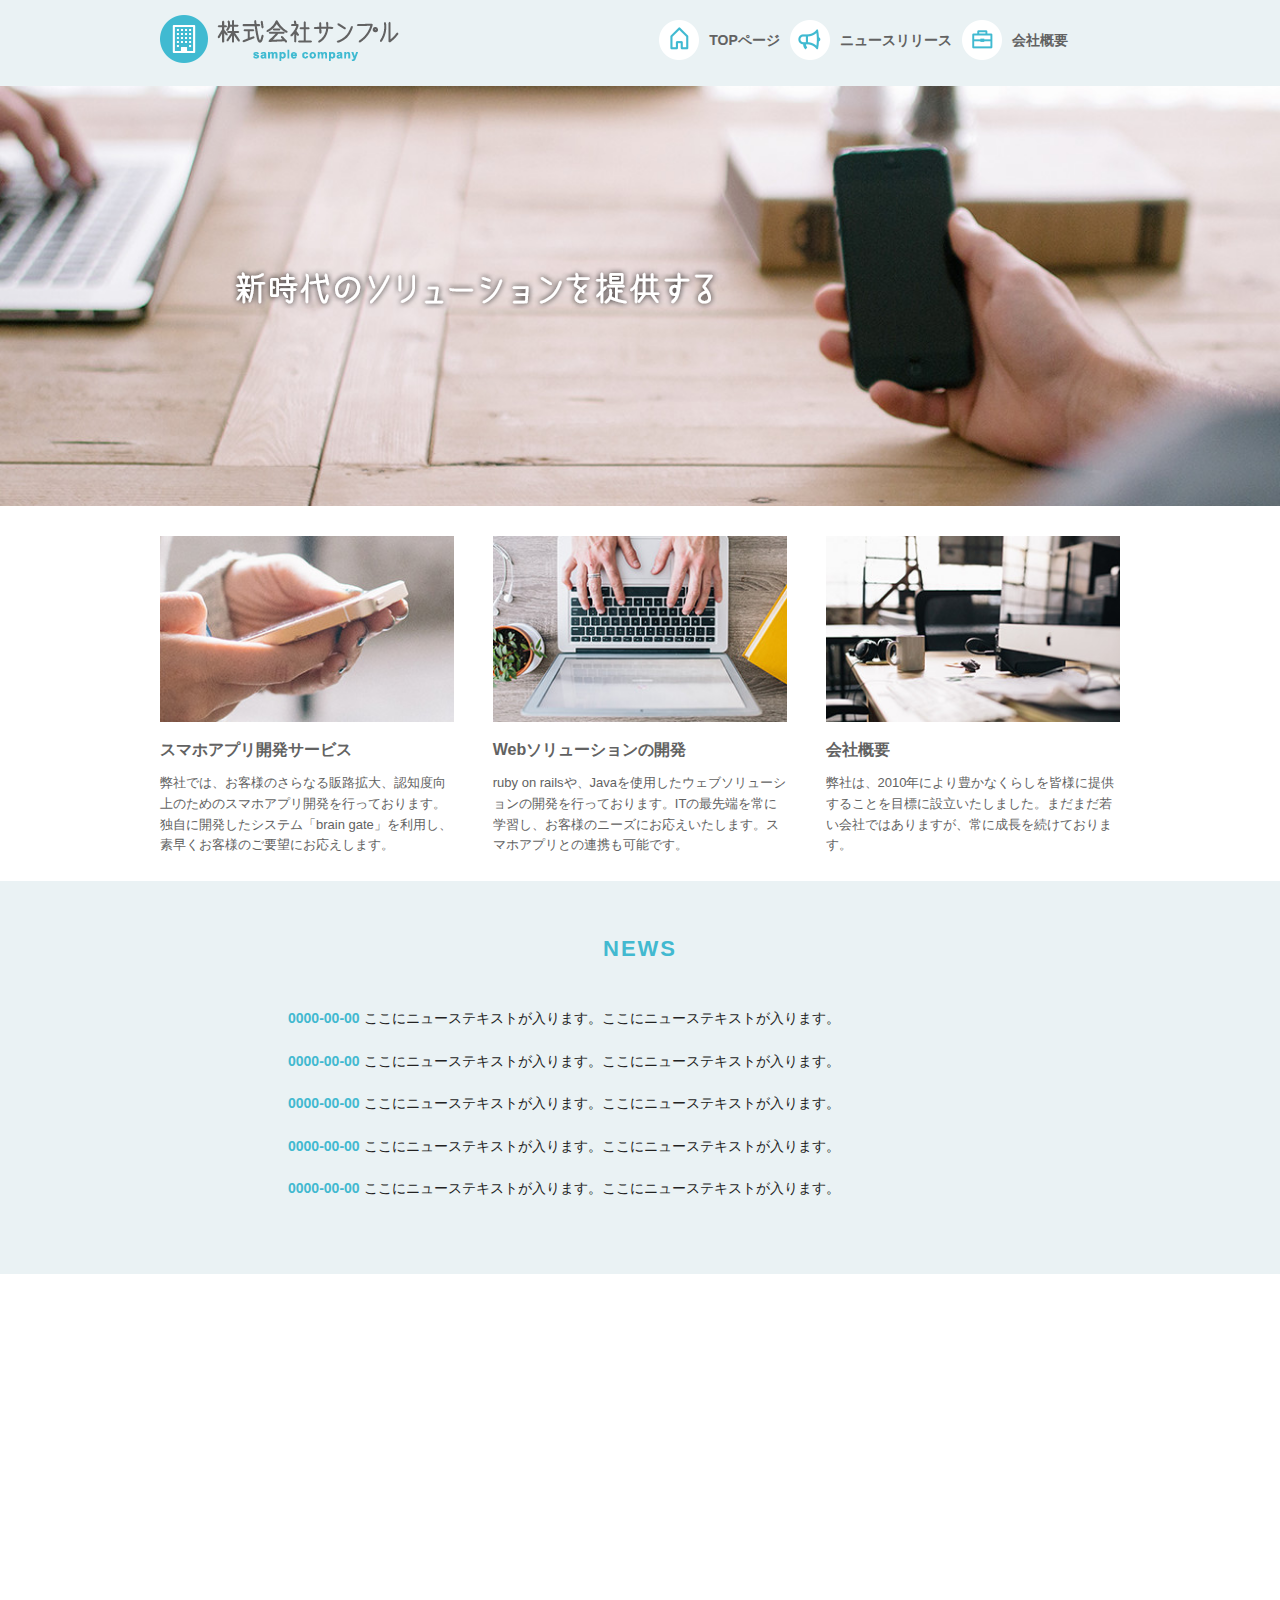
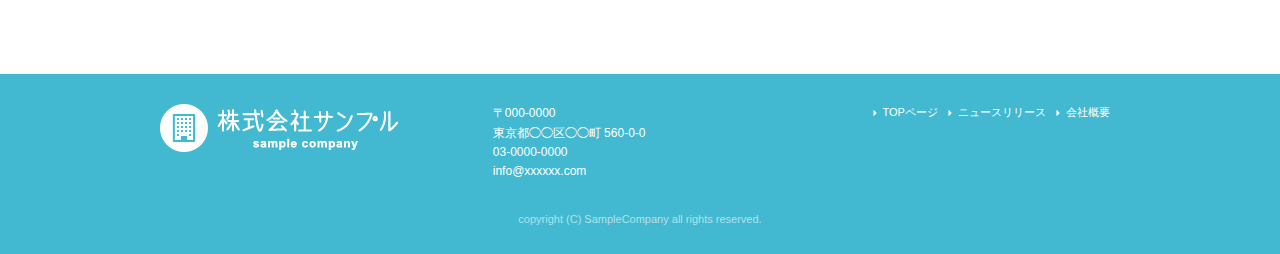
<file: index.html>
<!DOCTYPE html>
<html lang="ja">
<head>

  <!-- Basic Page Needs
  –––––––––––––––––––––––––––––––––––––––––––––––––– -->
  <meta charset="utf-8">
  <title>株式会社サンプル</title>
  <meta name="description" content="">
  <meta name="author" content="">

  <!-- Mobile Specific Metas
  –––––––––––––––––––––––––––––––––––––––––––––––––– -->
  <meta name="viewport" content="width=device-width, initial-scale=1">

  <!-- CSS
  –––––––––––––––––––––––––––––––––––––––––––––––––– -->
  <link rel="stylesheet" href="css/normalize.css">
  <link rel="stylesheet" href="css/skeleton.css">
  <link rel="stylesheet" href="css/sample.css">

  <!-- Favicon
  –––––––––––––––––––––––––––––––––––––––––––––––––– -->
  <link rel="icon" type="image/png" href="images/favicon.png">

</head>
<body>
  <header>
    <div id="header_in" class="container">
      <div class="row">
        <div class="six columns logo">
          
          <h1><a href="index.html"><img class="u-max-full-width" src="images/top/logo.png" alt="株式会社サンプル" srcset="images/top/logo@2x.png 2x" /></a></h1>
        </div>
        
        <div class="six columns navi">
          
          <div class="sp_navi">
            <img id="sp_navi_btn" class="u-max-full-width" src="images/top/sp_navi.png" alt="sp_navi" srcset="images/top/sp_navi@2x.png 2x" />
            
            <ul class="sp_navi_li">
              <li><a href="index.html">TOPページ</a></li>
              <li><a href="news.html">ニュースリリース</a></li>
              <li><a href="company.html">会社概要</a></li>
            </ul>
          </div><!-- sp_navi -->

          <div class="pc_navi">
            <ul class="pc_navi_li">
              <li class="navi_toppage"><a href="index.html">TOPページ</a></li>
              <li class="navi_news"><a href="news.html">ニュースリリース</a></li>
              <li class="navi_company"><a href="company.html">会社概要</a></li>
            </ul>
          </div><!-- pc_navi -->
          
        </div>
      </div><!-- row -->
    </div><!-- header_in -->
  </header>
  
  <div id="cover_area">
  <div class="container">
    <div class="twelve columns">
      <img class="u-max-full-width" src="images/top/cover_read.png" alt="新時代のソリューションを提供する" srcset="images/top/cover_read@2x.png 2x" />
    </div>
  </div>
</div><!-- #cover -->

<div id="service_area">

  <div class="container">
    <div class="row">

      <div class="four columns">

        <img class="u-max-full-width" src="images/top/service_01.jpg" alt="スマホアプリ開発サービス" srcset="images/top/service_01@2x.jpg 2x" />

        <div class="service_title">スマホアプリ開発サービス</div>
        <p>弊社では、お客様のさらなる販路拡大、認知度向上のためのスマホアプリ開発を行っております。独自に開発したシステム「brain gate」を利用し、素早くお客様のご要望にお応えします。</p>

      </div><!-- column -->
      <div class="four columns">

        <img class="u-max-full-width" src="images/top/service_02.jpg" alt="Webソリューションの開発" srcset="images/top/service_02@2x.jpg 2x" />

        <div class="service_title">Webソリューションの開発</div>
        <p>ruby on railsや、Javaを使用したウェブソリューションの開発を行っております。ITの最先端を常に学習し、お客様のニーズにお応えいたします。スマホアプリとの連携も可能です。</p>

      </div><!-- column -->
      <div class="four columns">

        <img class="u-max-full-width" src="images/top/service_03.jpg" alt="会社概要" srcset="images/top/service_03@2x.jpg 2x" />

        <div class="service_title">会社概要</div>
        <p>弊社は、2010年により豊かなくらしを皆様に提供することを目標に設立いたしました。まだまだ若い会社ではありますが、常に成長を続けております。</p>

      </div><!-- column -->

    </div>
  </div>

</div><!-- #service_area -->

<div id="news_area">

  <div class="container">
    <div class="row">

      <div class="twelve columns">

        <div class="news_title">NEWS</div>

        <ul class="news_lists">
          <li><span>0000-00-00</span> ここにニューステキストが入ります。ここにニューステキストが入ります。</li>
          <li><span>0000-00-00</span> ここにニューステキストが入ります。ここにニューステキストが入ります。</li>
          <li><span>0000-00-00</span> ここにニューステキストが入ります。ここにニューステキストが入ります。</li>
          <li><span>0000-00-00</span> ここにニューステキストが入ります。ここにニューステキストが入ります。</li>
          <li><span>0000-00-00</span> ここにニューステキストが入ります。ここにニューステキストが入ります。</li>
        </ul>

      </div>

    </div>
  </div>

</div><!-- #news_area -->

<div id="googlemap_area">

  <script src="//maps.google.com/maps/api/js?sensor=true"></script>
  <script type="text/javascript">
  function googleMap() {
    var latlng = new google.maps.LatLng(35.6694293,139.7189323);/* 座標 */
    var myOptions = {
      zoom: 16, /*拡大比率*/
      center: latlng,
      scrollwheel: false,
      disableDoubleClickZoom: true,
      draggable: false,
      mapTypeControlOptions: { mapTypeIds: ['style', google.maps.MapTypeId.ROADMAP] }
    };
    var map = new google.maps.Map(document.getElementById('map1'), myOptions);
    /*アイコン設定*/
    var icon = new google.maps.MarkerImage('images/top/pin.png',/*画像url*/
        new google.maps.Size(70,84),/*アイコンサイズ*/
        new google.maps.Point(0,0)/*アイコン位置*/
    );
    var markerOptions = {
      position: latlng,
      map: map,
      icon: icon,
      title: '株式会社サンプル',/*タイトル*/
      animation: google.maps.Animation.DROP/*アニメーション*/
    };
    var marker = new google.maps.Marker(markerOptions);
    /*取得スタイルの貼り付け*/
    var styleOptions = [
      {
        "stylers": [
          { "hue": '#eaf2f4' }
        ]
      }
    ];
    var styledMapOptions = { name: '株式会社サンプル' }/*地図右上のタイトル*/
    var sampleType = new google.maps.StyledMapType(styleOptions, styledMapOptions);
    map.mapTypes.set('style', sampleType);
    map.setMapTypeId('style');
  };
  google.maps.event.addDomListener(window, 'load', function() {
      googleMap();
  });
  </script>
  <div id="map1" style="width:100%; height:400px; margin:0 auto;"></div>

</div><!-- #googlemap_area -->

<footer>
  <div class="container">
    <div class="row">
      <div class="four columns sp">
        <img class="u-max-full-width" src="images/top/footer_logo.png" alt="株式会社サンプル" srcset="images/top/footer_logo@2x.png 2x" />
      </div>
      <!-- columns -->
      <div class="four columns foot_address sp">
        〒000-0000<br />
        東京都◯◯区◯◯町 560-0-0<br />
        03-0000-0000<br />
        info@xxxxxx.com
      </div>
      <!-- columns -->
      <div class="four columns">
        <ul class="foot_navi">
          <li><a href="">TOPページ</a></li>
          <li><a href="">ニュースリリース</a></li>
          <li><a href="">会社概要</a></li>
        </ul>
      </div>
      <!-- columns -->
    </div>
    <!-- row -->

    <div class="row">
      <div class="twelve columns sp">
        <p class="copy">copyright (C) SampleCompany all rights reserved.</p>
      </div>
      <!-- columns -->
    </div>
    <!-- row -->
  </div>
</footer><!-- //footer -->

<script type="text/javascript" src="//ajax.googleapis.com/ajax/libs/jquery/1.10.2/jquery.min.js"></script>

<script>
  $(function(){
    $(document).ready(function(){

      $("#sp_navi_btn").click(function () {
        $(this).next().slideToggle();
      });

    });
  });
</script>
</body>
</html>
</file>
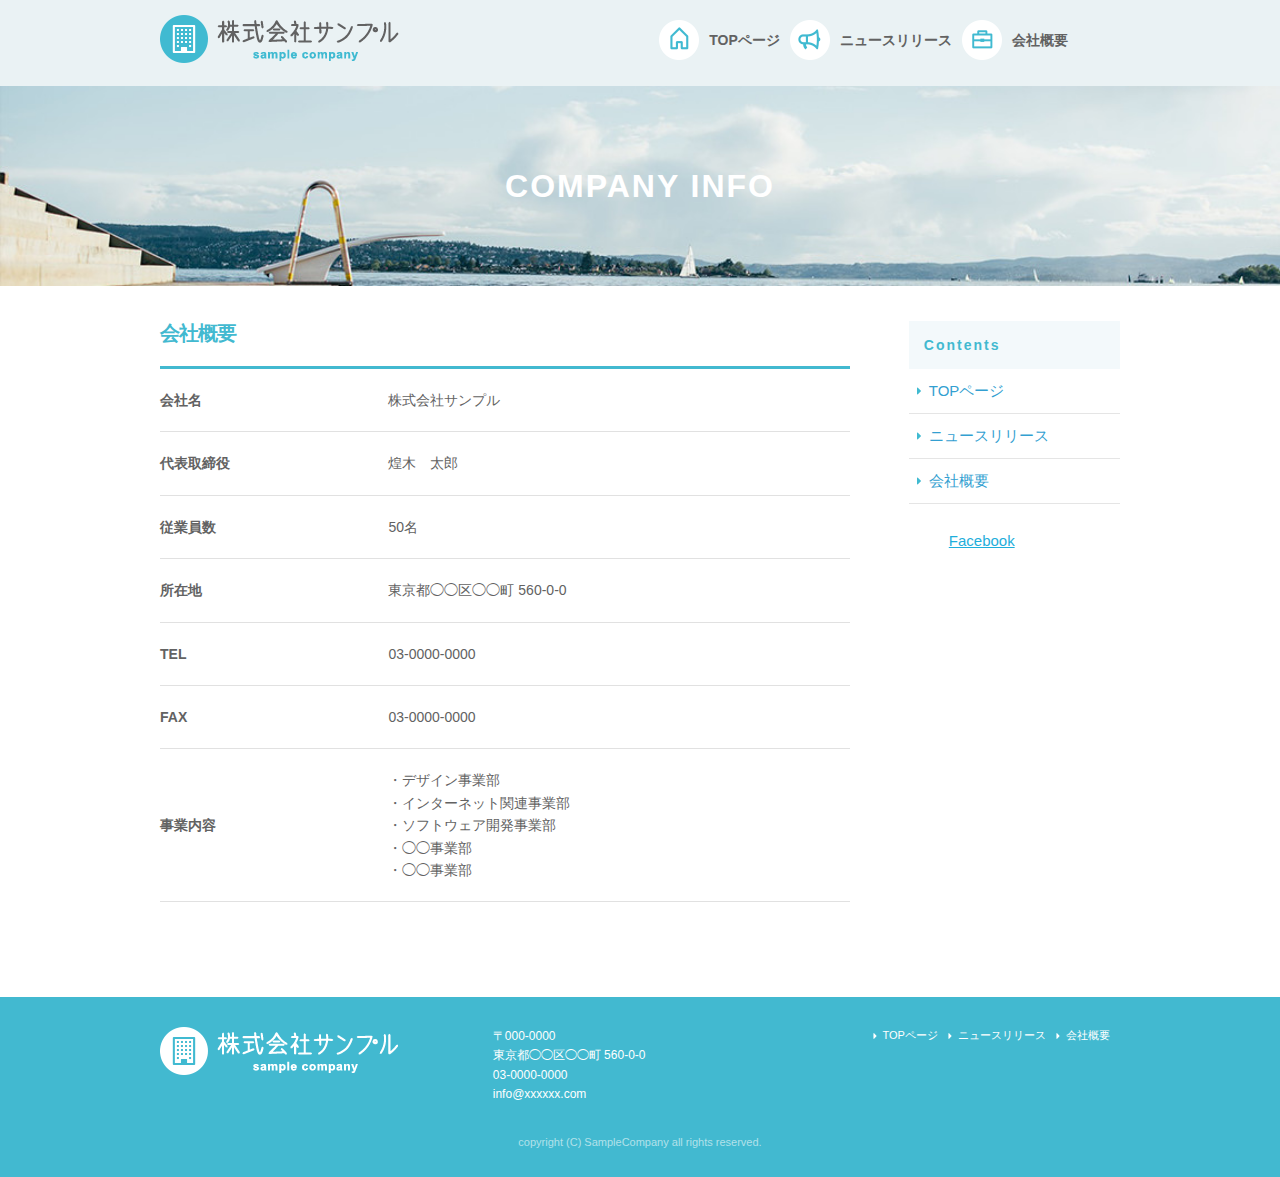
<file: company.html>
<!DOCTYPE html>
<html lang="ja">
<head>

  <!-- Basic Page Needs
  –––––––––––––––––––––––––––––––––––––––––––––––––– -->
  <meta charset="utf-8">
  <title>COMPANY INFO | 株式会社サンプル</title>
  <meta name="description" content="">
  <meta name="author" content="">

  <!-- Mobile Specific Metas
  –––––––––––––––––––––––––––––––––––––––––––––––––– -->
  <meta name="viewport" content="width=device-width, initial-scale=1">

  <!-- CSS
  –––––––––––––––––––––––––––––––––––––––––––––––––– -->
  <link rel="stylesheet" href="css/normalize.css">
  <link rel="stylesheet" href="css/skeleton.css">
  <link rel="stylesheet" href="css/company.css">

  <!-- Favicon
  –––––––––––––––––––––––––––––––––––––––––––––––––– -->
  <link rel="icon" type="image/png" href="images/favicon.png">

</head>
<body>
  <header>
    <div id="header_in" class="container">
      <div class="row">
        <div class="six columns logo">
          
          <h1><a href="index.html"><img class="u-max-full-width" src="images/top/logo.png" alt="株式会社サンプル" srcset="images/top/logo@2x.png 2x" /></a></h1>
        </div>
        
        <div class="six columns navi">
          
          <div class="sp_navi">
            <img id="sp_navi_btn" class="u-max-full-width" src="images/top/sp_navi.png" alt="sp_navi" srcset="images/top/sp_navi@2x.png 2x" />
            
            <ul class="sp_navi_li">
              <li><a href="index.html">TOPページ</a></li>
              <li><a href="news.html">ニュースリリース</a></li>
              <li><a href="company.html">会社概要</a></li>
            </ul>
          </div><!-- sp_navi -->

          <div class="pc_navi">
            <ul class="pc_navi_li">
              <li class="navi_toppage"><a href="index.html">TOPページ</a></li>
              <li class="navi_news"><a href="news.html">ニュースリリース</a></li>
              <li class="navi_company"><a href="company.html">会社概要</a></li>
            </ul>
          </div><!-- pc_navi -->
          
        </div>
      </div><!-- row -->
    </div><!-- header_in -->
  </header>
  
  <div id="sub_cover">
  <div class="container">
    <div class="twelve columns">
      <h2>COMPANY INFO</h2>
    </div>
  </div>
</div><!-- #sub_cover -->

<div id="contents">

  <div class="container">
    <div class="row">

      <div id="main" class="nine columns">

        <h2 class="company_title">会社概要</h2>

        <table class="u-full-width">
          <tbody>
            <tr>
              <th>会社名</th>
              <td>株式会社サンプル</td>
            </tr>
            <tr>
              <th>代表取締役</th>
              <td>煌木　太郎</td>
            </tr>
            <tr>
              <th>従業員数</th>
              <td>50名</td>
            </tr>
            <tr>
              <th>所在地</th>
              <td>東京都◯◯区◯◯町 560-0-0</td>
            </tr>
            <tr>
              <th>TEL</th>
              <td>03-0000-0000</td>
            </tr>
            <tr>
              <th>FAX</th>
              <td>03-0000-0000</td>
            </tr>
            <tr>
              <th>事業内容</th>
              <td>・デザイン事業部<br>・インターネット関連事業部<br>・ソフトウェア開発事業部<br>・◯◯事業部<br>・◯◯事業部</td>
            </tr>
          </tbody>
        </table>

      </div>
      
      <div id="sidebar" class="three columns">

        <div class="pc_sidemenu">
            <h3>Contents</h3>
            <ul>
                <li><a href="index.html">TOPページ</a></li>
                <li><a href="news.html">ニュースリリース</a></li>
                <li><a href="company.html">会社概要</a></li>
            </ul>
        </div>
        
        <div class="fb-page" data-href="https://www.facebook.com/facebook" data-tabs="timeline" data-height="300" data-small-header="false" data-adapt-container-width="true" data-hide-cover="false" data-show-facepile="true"><blockquote cite="https://www.facebook.com/facebook" class="fb-xfbml-parse-ignore"><a href="https://www.facebook.com/facebook">Facebook</a></blockquote></div>   

      </div>

    </div>
  </div>

</div><!-- #contents -->

<footer>
  <div class="container">
    <div class="row">
      <div class="four columns sp">
        <img class="u-max-full-width" src="images/top/footer_logo.png" alt="株式会社サンプル" srcset="images/top/footer_logo@2x.png 2x" />
      </div>
      <!-- columns -->
      <div class="four columns foot_address sp">
        〒000-0000<br />
        東京都◯◯区◯◯町 560-0-0<br />
        03-0000-0000<br />
        info@xxxxxx.com
      </div>
      <!-- columns -->
      <div class="four columns">
        <ul class="foot_navi">
          <li><a href="">TOPページ</a></li>
          <li><a href="">ニュースリリース</a></li>
          <li><a href="">会社概要</a></li>
        </ul>
      </div>
      <!-- columns -->
    </div>
    <!-- row -->

    <div class="row">
      <div class="twelve columns sp">
        <p class="copy">copyright (C) SampleCompany all rights reserved.</p>
      </div>
      <!-- columns -->
    </div>
    <!-- row -->
  </div>
</footer><!-- //footer -->

<script type="text/javascript" src="//ajax.googleapis.com/ajax/libs/jquery/1.10.2/jquery.min.js"></script>

<div id="fb-root"></div>
<script>(function(d, s, id) {
  var js, fjs = d.getElementsByTagName(s)[0];
  if (d.getElementById(id)) return;
  js = d.createElement(s); js.id = id;
  js.src = "//connect.facebook.net/ja_JP/sdk.js#xfbml=1&version=v2.9";
  fjs.parentNode.insertBefore(js, fjs);
}(document, 'script', 'facebook-jssdk'));
</script>

<script>
  $(function(){
    $(document).ready(function(){

      $("#sp_navi_btn").click(function () {
        $(this).next().slideToggle();
      });

    });
  });
</script>
</body>
</html>
</file>
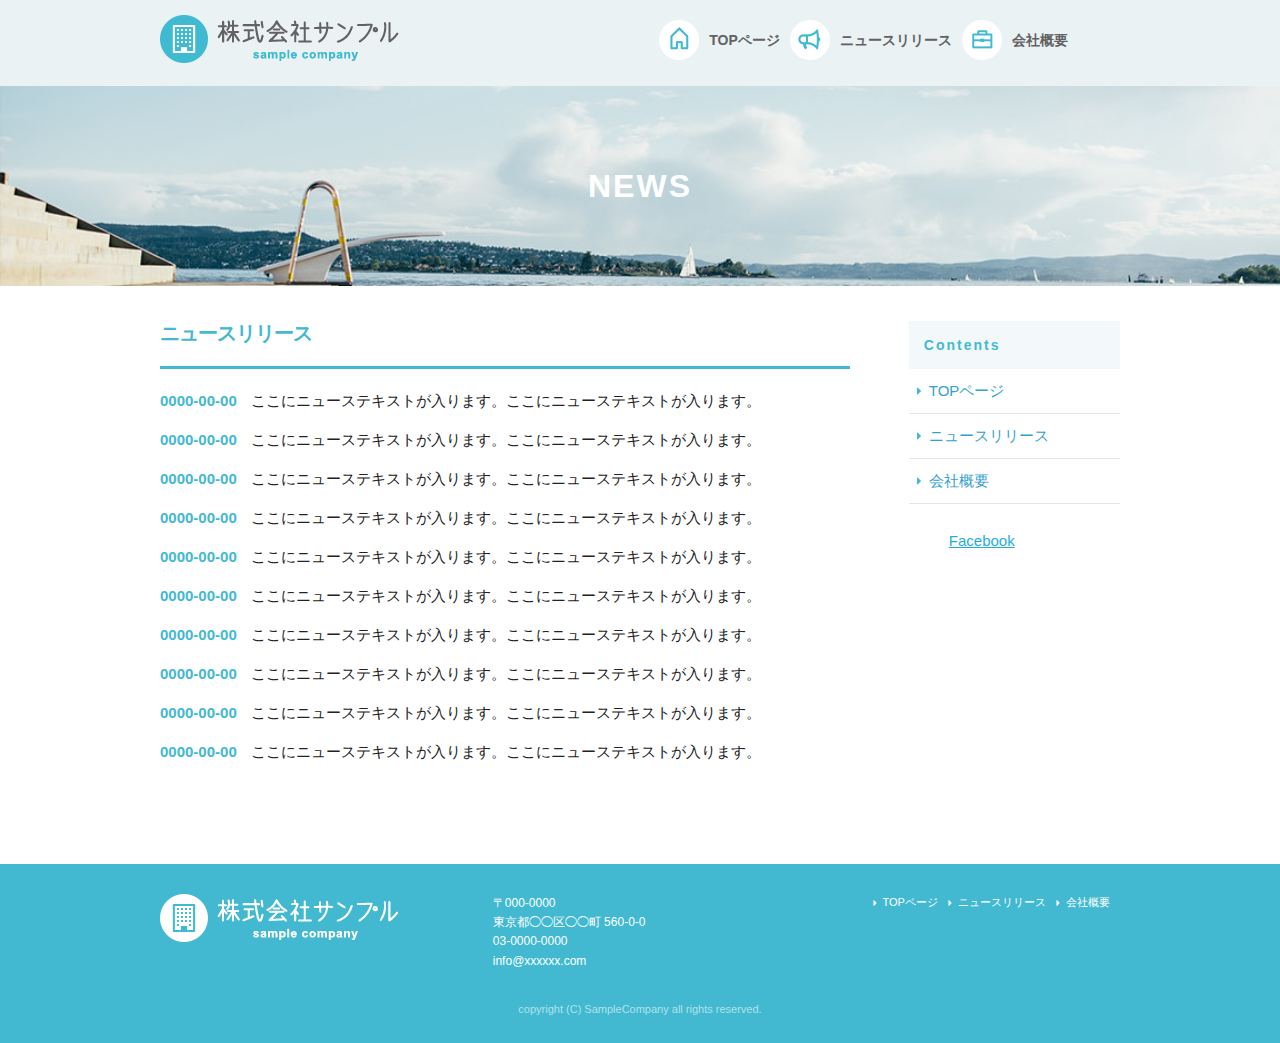
<file: news.html>
<!DOCTYPE html>
<html lang="ja">
<head>

  <!-- Basic Page Needs
  –––––––––––––––––––––––––––––––––––––––––––––––––– -->
  <meta charset="utf-8">
  <title>NEWS | 株式会社サンプル</title>
  <meta name="description" content="">
  <meta name="author" content="">

  <!-- Mobile Specific Metas
  –––––––––––––––––––––––––––––––––––––––––––––––––– -->
  <meta name="viewport" content="width=device-width, initial-scale=1">

  <!-- CSS
  –––––––––––––––––––––––––––––––––––––––––––––––––– -->
  <link rel="stylesheet" href="css/normalize.css">
  <link rel="stylesheet" href="css/skeleton.css">
  <link rel="stylesheet" href="css/news.css">

  <!-- Favicon
  –––––––––––––––––––––––––––––––––––––––––––––––––– -->
  <link rel="icon" type="image/png" href="images/favicon.png">

</head>
<body>
  <header>
    <div id="header_in" class="container">
      <div class="row">
        <div class="six columns logo">
          
          <h1><a href="index.html"><img class="u-max-full-width" src="images/top/logo.png" alt="株式会社サンプル" srcset="images/top/logo@2x.png 2x" /></a></h1>
        </div>
        
        <div class="six columns navi">
          
          <div class="sp_navi">
            <img id="sp_navi_btn" class="u-max-full-width" src="images/top/sp_navi.png" alt="sp_navi" srcset="images/top/sp_navi@2x.png 2x" />
            
            <ul class="sp_navi_li">
              <li><a href="index.html">TOPページ</a></li>
              <li><a href="news.html">ニュースリリース</a></li>
              <li><a href="company.html">会社概要</a></li>
            </ul>
          </div><!-- sp_navi -->

          <div class="pc_navi">
            <ul class="pc_navi_li">
              <li class="navi_toppage"><a href="index.html">TOPページ</a></li>
              <li class="navi_news"><a href="news.html">ニュースリリース</a></li>
              <li class="navi_company"><a href="company.html">会社概要</a></li>
            </ul>
          </div><!-- pc_navi -->
          
        </div>
      </div><!-- row -->
    </div><!-- header_in -->
  </header>
  
  <div id="sub_cover">
  <div class="container">
    <div class="twelve columns">
      <h2>NEWS</h2>
    </div>
  </div>
</div><!-- #sub_cover -->

<div id="contents">

  <div class="container">
    <div class="row">

      <div id="main" class="nine columns">

        <h2>ニュースリリース</h2>

        <ul class="news_li">
          <li><span>0000-00-00</span> ここにニューステキストが入ります。ここにニューステキストが入ります。</li>
          <li><span>0000-00-00</span> ここにニューステキストが入ります。ここにニューステキストが入ります。</li>
          <li><span>0000-00-00</span> ここにニューステキストが入ります。ここにニューステキストが入ります。</li>
          <li><span>0000-00-00</span> ここにニューステキストが入ります。ここにニューステキストが入ります。</li>
          <li><span>0000-00-00</span> ここにニューステキストが入ります。ここにニューステキストが入ります。</li>
          <li><span>0000-00-00</span> ここにニューステキストが入ります。ここにニューステキストが入ります。</li>
          <li><span>0000-00-00</span> ここにニューステキストが入ります。ここにニューステキストが入ります。</li>
          <li><span>0000-00-00</span> ここにニューステキストが入ります。ここにニューステキストが入ります。</li>
          <li><span>0000-00-00</span> ここにニューステキストが入ります。ここにニューステキストが入ります。</li>
          <li><span>0000-00-00</span> ここにニューステキストが入ります。ここにニューステキストが入ります。</li>
        </ul>

      </div>
      
      <div id="sidebar" class="three columns">

        <div class="pc_sidemenu">
            <h3>Contents</h3>
            <ul>
                <li><a href="index.html">TOPページ</a></li>
                <li><a href="news.html">ニュースリリース</a></li>
                <li><a href="company.html">会社概要</a></li>
            </ul>
        </div>
        
        <div class="fb-page" data-href="https://www.facebook.com/facebook" data-tabs="timeline" data-height="300" data-small-header="false" data-adapt-container-width="true" data-hide-cover="false" data-show-facepile="true"><blockquote cite="https://www.facebook.com/facebook" class="fb-xfbml-parse-ignore"><a href="https://www.facebook.com/facebook">Facebook</a></blockquote></div>   

      </div>

    </div>
  </div>

</div><!-- #contents -->

<footer>
  <div class="container">
    <div class="row">
      <div class="four columns sp">
        <img class="u-max-full-width" src="images/top/footer_logo.png" alt="株式会社サンプル" srcset="images/top/footer_logo@2x.png 2x" />
      </div>
      <!-- columns -->
      <div class="four columns foot_address sp">
        〒000-0000<br />
        東京都◯◯区◯◯町 560-0-0<br />
        03-0000-0000<br />
        info@xxxxxx.com
      </div>
      <!-- columns -->
      <div class="four columns">
        <ul class="foot_navi">
          <li><a href="">TOPページ</a></li>
          <li><a href="">ニュースリリース</a></li>
          <li><a href="">会社概要</a></li>
        </ul>
      </div>
      <!-- columns -->
    </div>
    <!-- row -->

    <div class="row">
      <div class="twelve columns sp">
        <p class="copy">copyright (C) SampleCompany all rights reserved.</p>
      </div>
      <!-- columns -->
    </div>
    <!-- row -->
  </div>
</footer><!-- //footer -->

<script type="text/javascript" src="//ajax.googleapis.com/ajax/libs/jquery/1.10.2/jquery.min.js"></script>

<div id="fb-root"></div>
<script>(function(d, s, id) {
  var js, fjs = d.getElementsByTagName(s)[0];
  if (d.getElementById(id)) return;
  js = d.createElement(s); js.id = id;
  js.src = "//connect.facebook.net/ja_JP/sdk.js#xfbml=1&version=v2.9";
  fjs.parentNode.insertBefore(js, fjs);
}(document, 'script', 'facebook-jssdk'));
</script>

<script>
  $(function(){
    $(document).ready(function(){

      $("#sp_navi_btn").click(function () {
        $(this).next().slideToggle();
      });

    });
  });
</script>
</body>
</html>
</file>
<file: css/skeleton.css>
/*
* Skeleton V2.0.4
* Copyright 2014, Dave Gamache
* www.getskeleton.com
* Free to use under the MIT license.
* http://www.opensource.org/licenses/mit-license.php
* 12/29/2014
*/


/* Table of contents
––––––––––––––––––––––––––––––––––––––––––––––––––
- Grid
- Base Styles
- Typography
- Links
- Buttons
- Forms
- Lists
- Code
- Tables
- Spacing
- Utilities
- Clearing
- Media Queries
*/


/* Grid
–––––––––––––––––––––––––––––––––––––––––––––––––– */
.container {
  position: relative;
  width: 100%;
  max-width: 960px;
  margin: 0 auto;
  padding: 0 20px;
  box-sizing: border-box; }
.column,
.columns {
  width: 100%;
  float: left;
  box-sizing: border-box; }

/* For devices larger than 400px */
@media (min-width: 400px) {
  .container {
    width: 85%;
    padding: 0; }
}

/* For devices larger than 550px */
@media (min-width: 550px) {
  .container {
    width: 80%; }
  .column,
  .columns {
    margin-left: 4%; }
  .column:first-child,
  .columns:first-child {
    margin-left: 0; }

  .one.column,
  .one.columns                    { width: 4.66666666667%; }
  .two.columns                    { width: 13.3333333333%; }
  .three.columns                  { width: 22%;            }
  .four.columns                   { width: 30.6666666667%; }
  .five.columns                   { width: 39.3333333333%; }
  .six.columns                    { width: 48%;            }
  .seven.columns                  { width: 56.6666666667%; }
  .eight.columns                  { width: 65.3333333333%; }
  .nine.columns                   { width: 74.0%;          }
  .ten.columns                    { width: 82.6666666667%; }
  .eleven.columns                 { width: 91.3333333333%; }
  .twelve.columns                 { width: 100%; margin-left: 0; }

  .one-third.column               { width: 30.6666666667%; }
  .two-thirds.column              { width: 65.3333333333%; }

  .one-half.column                { width: 48%; }

  /* Offsets */
  .offset-by-one.column,
  .offset-by-one.columns          { margin-left: 8.66666666667%; }
  .offset-by-two.column,
  .offset-by-two.columns          { margin-left: 17.3333333333%; }
  .offset-by-three.column,
  .offset-by-three.columns        { margin-left: 26%;            }
  .offset-by-four.column,
  .offset-by-four.columns         { margin-left: 34.6666666667%; }
  .offset-by-five.column,
  .offset-by-five.columns         { margin-left: 43.3333333333%; }
  .offset-by-six.column,
  .offset-by-six.columns          { margin-left: 52%;            }
  .offset-by-seven.column,
  .offset-by-seven.columns        { margin-left: 60.6666666667%; }
  .offset-by-eight.column,
  .offset-by-eight.columns        { margin-left: 69.3333333333%; }
  .offset-by-nine.column,
  .offset-by-nine.columns         { margin-left: 78.0%;          }
  .offset-by-ten.column,
  .offset-by-ten.columns          { margin-left: 86.6666666667%; }
  .offset-by-eleven.column,
  .offset-by-eleven.columns       { margin-left: 95.3333333333%; }

  .offset-by-one-third.column,
  .offset-by-one-third.columns    { margin-left: 34.6666666667%; }
  .offset-by-two-thirds.column,
  .offset-by-two-thirds.columns   { margin-left: 69.3333333333%; }

  .offset-by-one-half.column,
  .offset-by-one-half.columns     { margin-left: 52%; }

}


/* Base Styles
–––––––––––––––––––––––––––––––––––––––––––––––––– */
/* NOTE
html is set to 62.5% so that all the REM measurements throughout Skeleton
are based on 10px sizing. So basically 1.5rem = 15px :) */
html {
  font-size: 62.5%; }
body {
  font-size: 1.5em; /* currently ems cause chrome bug misinterpreting rems on body element */
  line-height: 1.6;
  font-weight: 400;
  font-family: "Raleway", "HelveticaNeue", "Helvetica Neue", Helvetica, Arial, sans-serif;
  color: #222; }


/* Typography
–––––––––––––––––––––––––––––––––––––––––––––––––– */
h1, h2, h3, h4, h5, h6 {
  margin-top: 0;
  margin-bottom: 2rem;
  font-weight: 300; }
h1 { font-size: 4.0rem; line-height: 1.2;  letter-spacing: -.1rem;}
h2 { font-size: 3.6rem; line-height: 1.25; letter-spacing: -.1rem; }
h3 { font-size: 3.0rem; line-height: 1.3;  letter-spacing: -.1rem; }
h4 { font-size: 2.4rem; line-height: 1.35; letter-spacing: -.08rem; }
h5 { font-size: 1.8rem; line-height: 1.5;  letter-spacing: -.05rem; }
h6 { font-size: 1.5rem; line-height: 1.6;  letter-spacing: 0; }

/* Larger than phablet */
@media (min-width: 550px) {
  h1 { font-size: 5.0rem; }
  h2 { font-size: 4.2rem; }
  h3 { font-size: 3.6rem; }
  h4 { font-size: 3.0rem; }
  h5 { font-size: 2.4rem; }
  h6 { font-size: 1.5rem; }
}

p {
  margin-top: 0; }


/* Links
–––––––––––––––––––––––––––––––––––––––––––––––––– */
a {
  color: #1EAEDB; }
a:hover {
  color: #0FA0CE; }


/* Buttons
–––––––––––––––––––––––––––––––––––––––––––––––––– */
.button,
button,
input[type="submit"],
input[type="reset"],
input[type="button"] {
  display: inline-block;
  height: 38px;
  padding: 0 30px;
  color: #555;
  text-align: center;
  font-size: 11px;
  font-weight: 600;
  line-height: 38px;
  letter-spacing: .1rem;
  text-transform: uppercase;
  text-decoration: none;
  white-space: nowrap;
  background-color: transparent;
  border-radius: 4px;
  border: 1px solid #bbb;
  cursor: pointer;
  box-sizing: border-box; }
.button:hover,
button:hover,
input[type="submit"]:hover,
input[type="reset"]:hover,
input[type="button"]:hover,
.button:focus,
button:focus,
input[type="submit"]:focus,
input[type="reset"]:focus,
input[type="button"]:focus {
  color: #333;
  border-color: #888;
  outline: 0; }
.button.button-primary,
button.button-primary,
input[type="submit"].button-primary,
input[type="reset"].button-primary,
input[type="button"].button-primary {
  color: #FFF;
  background-color: #33C3F0;
  border-color: #33C3F0; }
.button.button-primary:hover,
button.button-primary:hover,
input[type="submit"].button-primary:hover,
input[type="reset"].button-primary:hover,
input[type="button"].button-primary:hover,
.button.button-primary:focus,
button.button-primary:focus,
input[type="submit"].button-primary:focus,
input[type="reset"].button-primary:focus,
input[type="button"].button-primary:focus {
  color: #FFF;
  background-color: #1EAEDB;
  border-color: #1EAEDB; }


/* Forms
–––––––––––––––––––––––––––––––––––––––––––––––––– */
input[type="email"],
input[type="number"],
input[type="search"],
input[type="text"],
input[type="tel"],
input[type="url"],
input[type="password"],
textarea,
select {
  height: 38px;
  padding: 6px 10px; /* The 6px vertically centers text on FF, ignored by Webkit */
  background-color: #fff;
  border: 1px solid #D1D1D1;
  border-radius: 4px;
  box-shadow: none;
  box-sizing: border-box; }
/* Removes awkward default styles on some inputs for iOS */
input[type="email"],
input[type="number"],
input[type="search"],
input[type="text"],
input[type="tel"],
input[type="url"],
input[type="password"],
textarea {
  -webkit-appearance: none;
     -moz-appearance: none;
          appearance: none; }
textarea {
  min-height: 65px;
  padding-top: 6px;
  padding-bottom: 6px; }
input[type="email"]:focus,
input[type="number"]:focus,
input[type="search"]:focus,
input[type="text"]:focus,
input[type="tel"]:focus,
input[type="url"]:focus,
input[type="password"]:focus,
textarea:focus,
select:focus {
  border: 1px solid #33C3F0;
  outline: 0; }
label,
legend {
  display: block;
  margin-bottom: .5rem;
  font-weight: 600; }
fieldset {
  padding: 0;
  border-width: 0; }
input[type="checkbox"],
input[type="radio"] {
  display: inline; }
label > .label-body {
  display: inline-block;
  margin-left: .5rem;
  font-weight: normal; }


/* Lists
–––––––––––––––––––––––––––––––––––––––––––––––––– */
ul {
  list-style: circle inside; }
ol {
  list-style: decimal inside; }
ol, ul {
  padding-left: 0;
  margin-top: 0; }
ul ul,
ul ol,
ol ol,
ol ul {
  margin: 1.5rem 0 1.5rem 3rem;
  font-size: 90%; }
li {
  margin-bottom: 1rem; }


/* Code
–––––––––––––––––––––––––––––––––––––––––––––––––– */
code {
  padding: .2rem .5rem;
  margin: 0 .2rem;
  font-size: 90%;
  white-space: nowrap;
  background: #F1F1F1;
  border: 1px solid #E1E1E1;
  border-radius: 4px; }
pre > code {
  display: block;
  padding: 1rem 1.5rem;
  white-space: pre; }


/* Tables
–––––––––––––––––––––––––––––––––––––––––––––––––– */
th,
td {
  padding: 12px 15px;
  text-align: left;
  border-bottom: 1px solid #E1E1E1; }
th:first-child,
td:first-child {
  padding-left: 0; }
th:last-child,
td:last-child {
  padding-right: 0; }


/* Spacing
–––––––––––––––––––––––––––––––––––––––––––––––––– */
button,
.button {
  margin-bottom: 1rem; }
input,
textarea,
select,
fieldset {
  margin-bottom: 1.5rem; }
pre,
blockquote,
dl,
figure,
table,
p,
ul,
ol,
form {
  margin-bottom: 2.5rem; }


/* Utilities
–––––––––––––––––––––––––––––––––––––––––––––––––– */
.u-full-width {
  width: 100%;
  box-sizing: border-box; }
.u-max-full-width {
  max-width: 100%;
  box-sizing: border-box; }
.u-pull-right {
  float: right; }
.u-pull-left {
  float: left; }


/* Misc
–––––––––––––––––––––––––––––––––––––––––––––––––– */
hr {
  margin-top: 3rem;
  margin-bottom: 3.5rem;
  border-width: 0;
  border-top: 1px solid #E1E1E1; }


/* Clearing
–––––––––––––––––––––––––––––––––––––––––––––––––– */

/* Self Clearing Goodness */
.container:after,
.row:after,
.u-cf {
  content: "";
  display: table;
  clear: both; }


/* Media Queries
–––––––––––––––––––––––––––––––––––––––––––––––––– */
/*
Note: The best way to structure the use of media queries is to create the queries
near the relevant code. For example, if you wanted to change the styles for buttons
on small devices, paste the mobile query code up in the buttons section and style it
there.
*/


/* Larger than mobile */
@media (min-width: 400px) {}

/* Larger than phablet (also point when grid becomes active) */
@media (min-width: 550px) {}

/* Larger than tablet */
@media (min-width: 750px) {}

/* Larger than desktop */
@media (min-width: 1000px) {}

/* Larger than Desktop HD */
@media (min-width: 1200px) {}
</file>
<file: css/sample.css>
html {
  font-size: 62.5%; }

header {
  background: #eaf2f4; }
  header #header_in {
    padding-top: 10px;
    padding-bottom: 4px; }
  @media (max-width: 550px) {
    header .logo {
      width: 190px; }
    header .navi {
      width: 40px;
      float: right; } }
  header .sp_navi_li {
    width: 180px;
    position: absolute;
    top: 50px;
    right: 2%;
    border: 1px solid #eee;
    background: white;
    margin: 0;
    padding: 0;
    display: none;
    z-index: 100; }
    header .sp_navi_li li {
      list-style: none;
      margin: 0;
      padding: 0; }
      header .sp_navi_li li a {
        display: block;
        padding: 10px 8px;
        border-bottom: 1px solid #eee;
        font-size: 14px;
        text-decoration: none; }
  @media (min-width: 551px) {
    header .sp_navi {
      display: none; }
    header #header_in {
      padding: 15px 0 10px 0; }
    header .pc_navi_li {
      margin: 0;
      padding: 0; }
      header .pc_navi_li li {
        list-style: none;
        margin: 5px 0 0 0;
        padding: 0; }
        header .pc_navi_li li a {
          color: #626262;
          text-decoration: none;
          font-weight: bold;
          font-size: 14px;
          font-size: 1.4rem;
          float: left;
          padding-right: 10px; }
        header .pc_navi_li li a:hover {
          color: #42b9d0; }
      header .pc_navi_li li.navi_toppage a {
        background-repeat: no-repeat;
        display: inline-block;
        line-height: 40px;
        padding-left: 50px;
        background-image: url("../images/top/navi_top.png");
        background-size: 40px 40px; } }
    @media screen and (min-width: 551px) and (-webkit-min-device-pixel-ratio: 2), (min-width: 551px) and (min-resolution: 2dppx) {
      header .pc_navi_li li.navi_toppage a {
        background-image: url("../images/top/navi_top@2x.png"); } }
  @media (min-width: 551px) {
      header .pc_navi_li li.navi_news a {
        background-repeat: no-repeat;
        display: inline-block;
        line-height: 40px;
        padding-left: 50px;
        background-image: url("../images/top/navi_news.png");
        background-size: 40px 40px; } }
    @media screen and (min-width: 551px) and (-webkit-min-device-pixel-ratio: 2), (min-width: 551px) and (min-resolution: 2dppx) {
      header .pc_navi_li li.navi_news a {
        background-image: url("../images/top/navi_news@2x.png"); } }
  @media (min-width: 551px) {
      header .pc_navi_li li.navi_company a {
        background-repeat: no-repeat;
        display: inline-block;
        line-height: 40px;
        padding-left: 50px;
        background-image: url("../images/top/navi_company.png");
        background-size: 40px 40px; } }
    @media screen and (min-width: 551px) and (-webkit-min-device-pixel-ratio: 2), (min-width: 551px) and (min-resolution: 2dppx) {
      header .pc_navi_li li.navi_company a {
        background-image: url("../images/top/navi_company@2x.png"); } }

  @media (max-width: 550px) {
    header .pc_navi {
      display: none; } }

#cover_area {
  text-align: center;
  padding: 80px 0;
  background-image: url("../images/top/cover.jpg");
  background-size: cover; }
  @media screen and (-webkit-min-device-pixel-ratio: 2), (min-resolution: 2dppx) {
    #cover_area {
      background-image: url("../images/top/cover@2x.jpg"); } }
  @media (min-width: 551px) {
    #cover_area {
      text-align: left;
      height: 420px;
      padding: 0; }
      #cover_area img {
        margin-top: 180px;
        margin-left: 70px; } }

#service_area {
  padding-top: 20px; }
  @media (min-width: 551px) {
    #service_area {
      padding-top: 30px; } }
  #service_area .columns {
    color: #626262; }
    #service_area .columns .service_title {
      font-size: 18px;
      font-size: 1.8rem;
      font-weight: bold;
      margin-top: 8px; }
    #service_area .columns p {
      font-size: 15px;
      font-size: 1.5rem;
      margin-top: 10px; }
    @media (min-width: 551px) {
      #service_area .columns .service_title {
        font-size: 16px;
        font-size: 1.6rem; }
      #service_area .columns p {
        font-size: 13px;
        font-size: 1.3rem; } }

#news_area {
  background-color: #eaf2f4; }
  @media (min-width: 551px) {
    #news_area .container {
      padding: 0px 10% 50px 10%; } }
  #news_area .news_title {
    text-align: center;
    font-size: 26px;
    font-size: 2.6rem;
    color: #42b9d0;
    padding: 15px 0 10px 0;
    font-weight: bold;
    letter-spacing: 0.2rem; }
  #news_area .news_lists li {
    list-style: none;
    font-size: 15px;
    font-size: 1.5rem; }
    #news_area .news_lists li span {
      color: #42b9d0;
      font-weight: bold;
      display: block;
      margin-bottom: 3px; }
  @media (min-width: 551px) {
    #news_area .news_title {
      text-align: center;
      font-size: 22px;
      font-size: 2.2rem;
      color: #42b9d0;
      padding: 50px 0 41px 0;
      letter-spacing: 0.2rem; }
    #news_area .news_lists li {
      list-style: none;
      font-size: 14px;
      font-size: 1.4rem;
      margin-bottom: 20px; }
      #news_area .news_lists li span {
        color: #42b9d0;
        font-weight: bold;
        display: inline;
        margin-bottom: 0px; } }

footer {
  background-color: #42b9d0;
  color: #fff;
  padding-top: 20px; }
  @media (max-width: 550px) {
    footer .container {
      margin: 0;
      padding: 0; }
    footer .sp {
      padding: 0 6%;
      margin: 0 auto; }
    footer .foot_navi {
      margin-top: 20px; }
      footer .foot_navi li {
        list-style: none;
        margin-bottom: 1px; }
        footer .foot_navi li a {
          color: #42b9d0;
          background-color: #eaf2f4;
          display: block;
          text-align: center;
          font-weight: bold;
          text-decoration: none;
          font-size: 16px;
          font-size: 1.6rem;
          padding: 16px 0; } }
  footer .foot_address {
    font-size: 16px;
    font-size: 1.6rem;
    padding-top: 10px; }
  footer .copy {
    text-align: center;
    font-size: 11px;
    font-size: 1.1rem;
    color: #b2e1ea; }
  @media (min-width: 551px) {
    footer {
      padding-top: 30px; }
      footer .foot_address {
        padding: 0px;
        font-size: 12px;
        font-size: 1.2rem; }
      footer .foot_navi {
        float: right; }
        footer .foot_navi li {
          list-style: none;
          background-repeat: no-repeat;
          background-position: left center;
          display: inline-block;
          float: left;
          margin-right: 10px;
          font-size: 11px;
          font-size: 1.1rem;
          background-image: url("../images/top/foot_arroehead.png");
          background-size: 4px 6px; } }
      @media screen and (min-width: 551px) and (-webkit-min-device-pixel-ratio: 2), (min-width: 551px) and (min-resolution: 2dppx) {
        footer .foot_navi li {
          background-image: url("../images/top/foot_arroehead@2x.png"); } }
  @media (min-width: 551px) {
        footer .foot_navi a {
          color: white;
          padding-left: 10px;
          text-decoration: none; }
        footer .foot_navi a:hover {
          color: #eaf2f4; }
      footer .copy {
        margin-top: 30px; } }

h1 {
  margin: 0;
  padding: 0; }

/*# sourceMappingURL=sample.css.map */
</file>
<file: css/company.css>
html {
  font-size: 62.5%; }

header {
  background: #eaf2f4; }
  header #header_in {
    padding-top: 10px;
    padding-bottom: 4px; }
  @media (max-width: 550px) {
    header .logo {
      width: 190px; }
    header .navi {
      width: 40px;
      float: right; } }
  header .sp_navi_li {
    width: 180px;
    position: absolute;
    top: 50px;
    right: 2%;
    border: 1px solid #eee;
    background: white;
    margin: 0;
    padding: 0;
    display: none;
    z-index: 100; }
    header .sp_navi_li li {
      list-style: none;
      margin: 0;
      padding: 0; }
      header .sp_navi_li li a {
        display: block;
        padding: 10px 8px;
        border-bottom: 1px solid #eee;
        font-size: 14px;
        text-decoration: none; }
  @media (min-width: 551px) {
    header .sp_navi {
      display: none; }
    header #header_in {
      padding: 15px 0 10px 0; }
    header .pc_navi_li {
      margin: 0;
      padding: 0; }
      header .pc_navi_li li {
        list-style: none;
        margin: 5px 0 0 0;
        padding: 0; }
        header .pc_navi_li li a {
          color: #626262;
          text-decoration: none;
          font-weight: bold;
          font-size: 14px;
          font-size: 1.4rem;
          float: left;
          padding-right: 10px; }
        header .pc_navi_li li a:hover {
          color: #42b9d0; }
      header .pc_navi_li li.navi_toppage a {
        background-repeat: no-repeat;
        display: inline-block;
        line-height: 40px;
        padding-left: 50px;
        background-image: url("../images/top/navi_top.png");
        background-size: 40px 40px; } }
    @media screen and (min-width: 551px) and (-webkit-min-device-pixel-ratio: 2), (min-width: 551px) and (min-resolution: 2dppx) {
      header .pc_navi_li li.navi_toppage a {
        background-image: url("../images/top/navi_top@2x.png"); } }
  @media (min-width: 551px) {
      header .pc_navi_li li.navi_news a {
        background-repeat: no-repeat;
        display: inline-block;
        line-height: 40px;
        padding-left: 50px;
        background-image: url("../images/top/navi_news.png");
        background-size: 40px 40px; } }
    @media screen and (min-width: 551px) and (-webkit-min-device-pixel-ratio: 2), (min-width: 551px) and (min-resolution: 2dppx) {
      header .pc_navi_li li.navi_news a {
        background-image: url("../images/top/navi_news@2x.png"); } }
  @media (min-width: 551px) {
      header .pc_navi_li li.navi_company a {
        background-repeat: no-repeat;
        display: inline-block;
        line-height: 40px;
        padding-left: 50px;
        background-image: url("../images/top/navi_company.png");
        background-size: 40px 40px; } }
    @media screen and (min-width: 551px) and (-webkit-min-device-pixel-ratio: 2), (min-width: 551px) and (min-resolution: 2dppx) {
      header .pc_navi_li li.navi_company a {
        background-image: url("../images/top/navi_company@2x.png"); } }

  @media (max-width: 550px) {
    header .pc_navi {
      display: none; } }

#sub_cover {
  padding: 40px 0;
  background-image: url("../images/news/sub_cover.jpg");
  background-size: cover; }
  @media screen and (-webkit-min-device-pixel-ratio: 2), (min-resolution: 2dppx) {
    #sub_cover {
      background-image: url("../images/news/sub_cover@2x.jpg"); } }
  #sub_cover h2 {
    text-align: center;
    color: white;
    font-size: 16px;
    font-size: 1.6rem;
    font-weight: bold;
    margin: 0;
    letter-spacing: 0.2rem; }
  @media (min-width: 550px) {
    #sub_cover {
      padding: 80px 0; }
      #sub_cover h2 {
        text-align: center;
        color: white;
        font-size: 32px;
        font-size: 3.2rem;
        font-weight: bold;
        margin: 0;
        letter-spacing: 0.2rem; } }

#contents {
  padding-top: 20px; }
  #contents #main h2 {
    color: #42b9d0;
    border-bottom: 3px solid #42b9d0;
    font-size: 15px;
    font-size: 1.5rem;
    font-weight: bold;
    padding-bottom: 15px; }
  #contents h2.company_title {
    margin-bottom: 0px; }
  #contents #main th, #contents #main td {
    padding: 20px 0;
    color: #626262;
    font-size: 14px;
    font-size: 1.4rem; }
  #contents #main th {
    padding-right: 20px; }
  #contents #sidebar {
    padding-bottom: 20px; }
    @media (max-width: 550px) {
      #contents #sidebar .pc_sidemenu {
        display: none; } }
    #contents #sidebar .pc_sidemenu h3 {
      color: #42b9d0;
      font-size: 14px;
      font-size: 1.4rem;
      letter-spacing: 0.2rem;
      font-weight: bold;
      background-color: #f3f9fb;
      padding: 15px;
      margin-bottom: 0px; }
    #contents #sidebar .pc_sidemenu li {
      list-style: none;
      display: block;
      border-bottom: 1px solid #e5e5e5;
      background: url("../images/news/side_arrow.png") no-repeat;
      background-position: 8px center;
      background-size: 4px 8px;
      margin-bottom: 0px;
      padding: 10px 10px 10px 20px; }
      @media screen and (-webkit-min-device-pixel-ratio: 2), (min-resolution: 2dppx) {
        #contents #sidebar .pc_sidemenu li {
          background-image: url("../images/news/side_arrow@2x.png"); } }
      #contents #sidebar .pc_sidemenu li a {
        color: #339fd1;
        text-decoration: none; }
  @media (min-width: 550px) {
    #contents {
      padding-top: 35px;
      padding-bottom: 70px; }
      #contents #main {
        padding-right: 20px; }
        #contents #main h2 {
          font-size: 20px;
          font-size: 2rem;
          padding-bottom: 20px; }
        #contents #main .news_li li {
          list-style: none;
          padding-bottom: 5px; }
          #contents #main .news_li li span {
            display: inline-block;
            margin-bottom: 0;
            padding-right: 10px; } }

footer {
  background-color: #42b9d0;
  color: #fff;
  padding-top: 20px; }
  @media (max-width: 550px) {
    footer .container {
      margin: 0;
      padding: 0; }
    footer .sp {
      padding: 0 6%;
      margin: 0 auto; }
    footer .foot_navi {
      margin-top: 20px; }
      footer .foot_navi li {
        list-style: none;
        margin-bottom: 1px; }
        footer .foot_navi li a {
          color: #42b9d0;
          background-color: #eaf2f4;
          display: block;
          text-align: center;
          font-weight: bold;
          text-decoration: none;
          font-size: 16px;
          font-size: 1.6rem;
          padding: 16px 0; } }
  footer .foot_address {
    font-size: 16px;
    font-size: 1.6rem;
    padding-top: 10px; }
  footer .copy {
    text-align: center;
    font-size: 11px;
    font-size: 1.1rem;
    color: #b2e1ea; }
  @media (min-width: 551px) {
    footer {
      padding-top: 30px; }
      footer .foot_address {
        padding: 0px;
        font-size: 12px;
        font-size: 1.2rem; }
      footer .foot_navi {
        float: right; }
        footer .foot_navi li {
          list-style: none;
          background-repeat: no-repeat;
          background-position: left center;
          display: inline-block;
          float: left;
          margin-right: 10px;
          font-size: 11px;
          font-size: 1.1rem;
          background-image: url("../images/top/foot_arroehead.png");
          background-size: 4px 6px; } }
      @media screen and (min-width: 551px) and (-webkit-min-device-pixel-ratio: 2), (min-width: 551px) and (min-resolution: 2dppx) {
        footer .foot_navi li {
          background-image: url("../images/top/foot_arroehead@2x.png"); } }
  @media (min-width: 551px) {
        footer .foot_navi a {
          color: white;
          padding-left: 10px;
          text-decoration: none; }
        footer .foot_navi a:hover {
          color: #eaf2f4; }
      footer .copy {
        margin-top: 30px; } }

h1 {
  margin: 0;
  padding: 0; }

/*# sourceMappingURL=company.css.map */
</file>
<file: css/news.css>
html {
  font-size: 62.5%; }

header {
  background: #eaf2f4; }
  header #header_in {
    padding-top: 10px;
    padding-bottom: 4px; }
  @media (max-width: 550px) {
    header .logo {
      width: 190px; }
    header .navi {
      width: 40px;
      float: right; } }
  header .sp_navi_li {
    width: 180px;
    position: absolute;
    top: 50px;
    right: 2%;
    border: 1px solid #eee;
    background: white;
    margin: 0;
    padding: 0;
    display: none;
    z-index: 100; }
    header .sp_navi_li li {
      list-style: none;
      margin: 0;
      padding: 0; }
      header .sp_navi_li li a {
        display: block;
        padding: 10px 8px;
        border-bottom: 1px solid #eee;
        font-size: 14px;
        text-decoration: none; }
  @media (min-width: 551px) {
    header .sp_navi {
      display: none; }
    header #header_in {
      padding: 15px 0 10px 0; }
    header .pc_navi_li {
      margin: 0;
      padding: 0; }
      header .pc_navi_li li {
        list-style: none;
        margin: 5px 0 0 0;
        padding: 0; }
        header .pc_navi_li li a {
          color: #626262;
          text-decoration: none;
          font-weight: bold;
          font-size: 14px;
          font-size: 1.4rem;
          float: left;
          padding-right: 10px; }
        header .pc_navi_li li a:hover {
          color: #42b9d0; }
      header .pc_navi_li li.navi_toppage a {
        background-repeat: no-repeat;
        display: inline-block;
        line-height: 40px;
        padding-left: 50px;
        background-image: url("../images/top/navi_top.png");
        background-size: 40px 40px; } }
    @media screen and (min-width: 551px) and (-webkit-min-device-pixel-ratio: 2), (min-width: 551px) and (min-resolution: 2dppx) {
      header .pc_navi_li li.navi_toppage a {
        background-image: url("../images/top/navi_top@2x.png"); } }
  @media (min-width: 551px) {
      header .pc_navi_li li.navi_news a {
        background-repeat: no-repeat;
        display: inline-block;
        line-height: 40px;
        padding-left: 50px;
        background-image: url("../images/top/navi_news.png");
        background-size: 40px 40px; } }
    @media screen and (min-width: 551px) and (-webkit-min-device-pixel-ratio: 2), (min-width: 551px) and (min-resolution: 2dppx) {
      header .pc_navi_li li.navi_news a {
        background-image: url("../images/top/navi_news@2x.png"); } }
  @media (min-width: 551px) {
      header .pc_navi_li li.navi_company a {
        background-repeat: no-repeat;
        display: inline-block;
        line-height: 40px;
        padding-left: 50px;
        background-image: url("../images/top/navi_company.png");
        background-size: 40px 40px; } }
    @media screen and (min-width: 551px) and (-webkit-min-device-pixel-ratio: 2), (min-width: 551px) and (min-resolution: 2dppx) {
      header .pc_navi_li li.navi_company a {
        background-image: url("../images/top/navi_company@2x.png"); } }

  @media (max-width: 550px) {
    header .pc_navi {
      display: none; } }

#sub_cover {
  padding: 40px 0;
  background-image: url("../images/news/sub_cover.jpg");
  background-size: cover; }
  @media screen and (-webkit-min-device-pixel-ratio: 2), (min-resolution: 2dppx) {
    #sub_cover {
      background-image: url("../images/news/sub_cover@2x.jpg"); } }
  #sub_cover h2 {
    text-align: center;
    color: white;
    font-size: 16px;
    font-size: 1.6rem;
    font-weight: bold;
    margin: 0;
    letter-spacing: 0.2rem; }
  @media (min-width: 550px) {
    #sub_cover {
      padding: 80px 0; }
      #sub_cover h2 {
        text-align: center;
        color: white;
        font-size: 32px;
        font-size: 3.2rem;
        font-weight: bold;
        margin: 0;
        letter-spacing: 0.2rem; } }

#contents {
  padding-top: 20px; }
  #contents #main h2 {
    color: #42b9d0;
    border-bottom: 3px solid #42b9d0;
    font-size: 15px;
    font-size: 1.5rem;
    font-weight: bold;
    padding-bottom: 15px; }
  #contents #main .news_li {
    font-size: 15px;
    font-size: 1.5rem; }
    #contents #main .news_li li {
      list-style: none; }
      #contents #main .news_li li span {
        color: #42b9d0;
        display: block;
        font-weight: bold;
        margin-bottom: 3px; }
  #contents #sidebar {
    padding-bottom: 20px; }
    @media (max-width: 550px) {
      #contents #sidebar .pc_sidemenu {
        display: none; } }
    #contents #sidebar .pc_sidemenu h3 {
      color: #42b9d0;
      font-size: 14px;
      font-size: 1.4rem;
      letter-spacing: 0.2rem;
      font-weight: bold;
      background-color: #f3f9fb;
      padding: 15px;
      margin-bottom: 0px; }
    #contents #sidebar .pc_sidemenu li {
      list-style: none;
      display: block;
      border-bottom: 1px solid #e5e5e5;
      background: url("../images/news/side_arrow.png") no-repeat;
      background-position: 8px center;
      background-size: 4px 8px;
      margin-bottom: 0px;
      padding: 10px 10px 10px 20px; }
      @media screen and (-webkit-min-device-pixel-ratio: 2), (min-resolution: 2dppx) {
        #contents #sidebar .pc_sidemenu li {
          background-image: url("../images/news/side_arrow@2x.png"); } }
      #contents #sidebar .pc_sidemenu li a {
        color: #339fd1;
        text-decoration: none; }
  @media (min-width: 550px) {
    #contents {
      padding-top: 35px;
      padding-bottom: 70px; }
      #contents #main {
        padding-right: 20px; }
        #contents #main h2 {
          font-size: 20px;
          font-size: 2rem;
          padding-bottom: 20px; }
        #contents #main .news_li li {
          list-style: none;
          padding-bottom: 5px; }
          #contents #main .news_li li span {
            display: inline-block;
            margin-bottom: 0;
            padding-right: 10px; } }

footer {
  background-color: #42b9d0;
  color: #fff;
  padding-top: 20px; }
  @media (max-width: 550px) {
    footer .container {
      margin: 0;
      padding: 0; }
    footer .sp {
      padding: 0 6%;
      margin: 0 auto; }
    footer .foot_navi {
      margin-top: 20px; }
      footer .foot_navi li {
        list-style: none;
        margin-bottom: 1px; }
        footer .foot_navi li a {
          color: #42b9d0;
          background-color: #eaf2f4;
          display: block;
          text-align: center;
          font-weight: bold;
          text-decoration: none;
          font-size: 16px;
          font-size: 1.6rem;
          padding: 16px 0; } }
  footer .foot_address {
    font-size: 16px;
    font-size: 1.6rem;
    padding-top: 10px; }
  footer .copy {
    text-align: center;
    font-size: 11px;
    font-size: 1.1rem;
    color: #b2e1ea; }
  @media (min-width: 551px) {
    footer {
      padding-top: 30px; }
      footer .foot_address {
        padding: 0px;
        font-size: 12px;
        font-size: 1.2rem; }
      footer .foot_navi {
        float: right; }
        footer .foot_navi li {
          list-style: none;
          background-repeat: no-repeat;
          background-position: left center;
          display: inline-block;
          float: left;
          margin-right: 10px;
          font-size: 11px;
          font-size: 1.1rem;
          background-image: url("../images/top/foot_arroehead.png");
          background-size: 4px 6px; } }
      @media screen and (min-width: 551px) and (-webkit-min-device-pixel-ratio: 2), (min-width: 551px) and (min-resolution: 2dppx) {
        footer .foot_navi li {
          background-image: url("../images/top/foot_arroehead@2x.png"); } }
  @media (min-width: 551px) {
        footer .foot_navi a {
          color: white;
          padding-left: 10px;
          text-decoration: none; }
        footer .foot_navi a:hover {
          color: #eaf2f4; }
      footer .copy {
        margin-top: 30px; } }

h1 {
  margin: 0;
  padding: 0; }

/*# sourceMappingURL=news.css.map */
</file>
